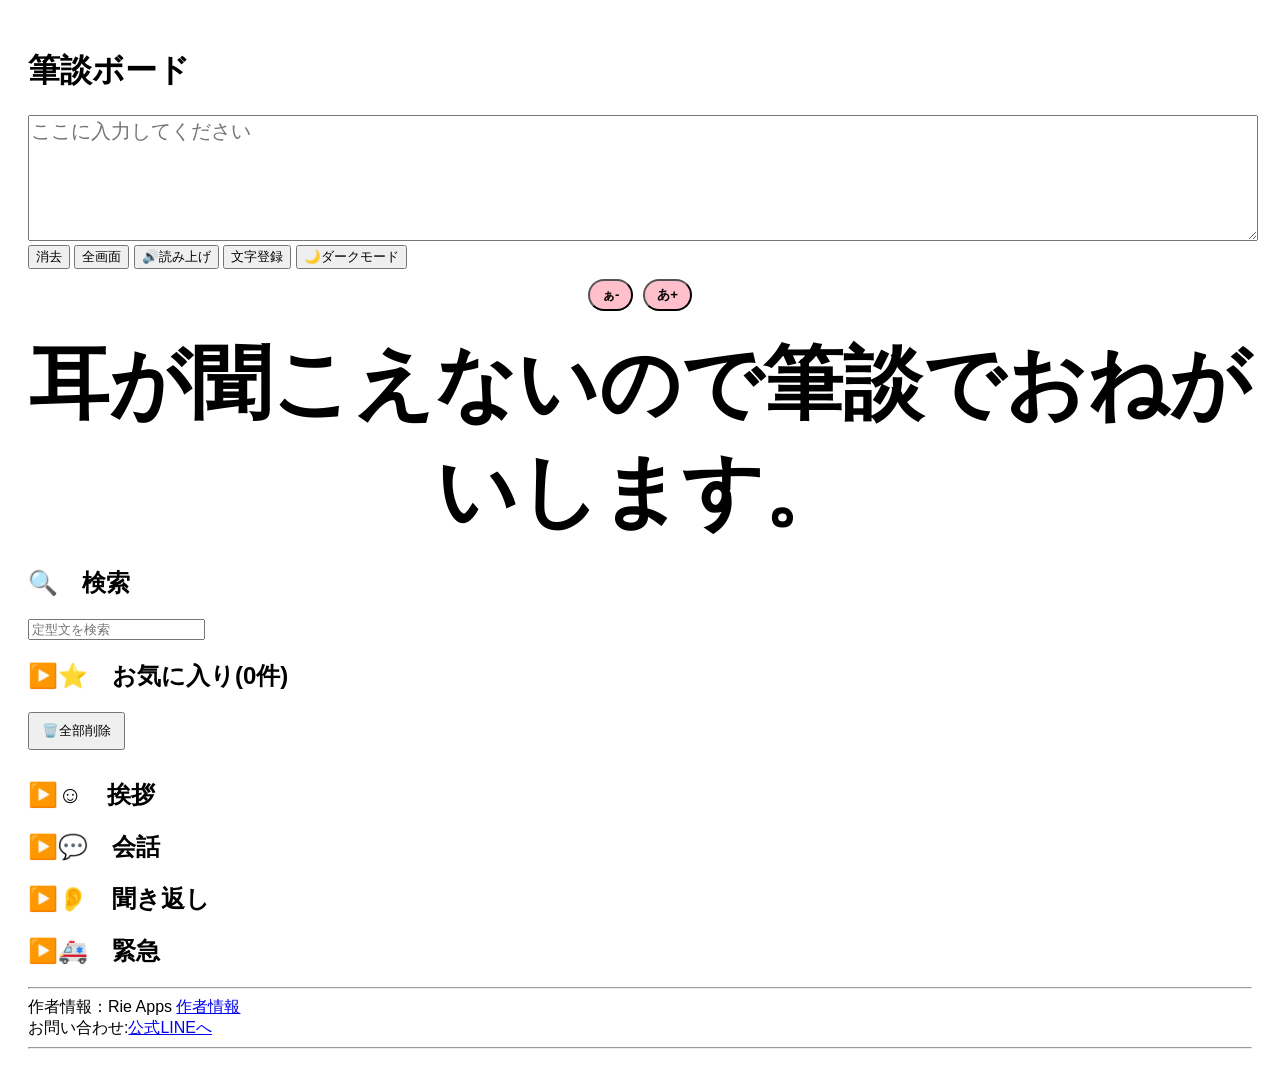
<file: index.html>
<!DOCTYPE html>
<html lang="ja">
<head>
    <meta charset="UTF-8">
    <meta name="viewport" content="width=device-width, initial-scale=1.0">
    <title>筆談ボード</title>
    <link rel="stylesheet" href="style.css">
</head>
<body>

    <h1>筆談ボード</h1>

    <textarea id="inputText" placeholder="ここに入力してください"></textarea>
    <div id="topButtons">
    <button id="clearButton">消去</button>
    <button id="fullscreenButton">全画面</button>
    <button id ="speakButton">🔊読み上げ</button>
    <button id="addFavoriteButton">文字登録</button>
    <button id="themeButton">🌙ダークモード</button>
    </div>
    <div class="fontArea">
    <button id = "fontMinusButton" class="fontButton">ぁ-</button>
    <button id = "fontPlusButton" class="fontButton">あ+</button>
    </div>

    <div id="displayText">耳が聞こえないため、筆談でお願いします。</div>

    <h2>🔍　検索</h2>
    <input 
        type="text"
        id="searchInput"
        placeholder="定型文を検索"
    />

    

    <h2 id ="favoriteTitle">▶️⭐　お気に入り</h2>
    <button id="clearFavoritesButton" class="dangerButton">
        🗑️全部削除
    </button>
    <div id="favoriteArea">

    </div>

    <h2 id="grretingTitle">▶️☺️　挨拶</h2>
    <div id="grretingArea">
    <button class="phraseButton grreting">おはようございます</button>
    <button class="phraseButton grreting">こんにちは</button>
    <button class="phraseButton grreting">お疲れ様です</button>
    <button class="phraseButton grreting">ありがとうございます</button>
    </div>

    <h2 id="convarsationTitle">▶️💬　会話</h2>
    <div id="convarsationArea">
    <button class="phraseButton convarsation">はい</button>
    <button class="phraseButton convarsation">いいえ</button>
    <button class="phraseButton convarsation">わかった</button>
    <button class="phraseButton convarsation">わからなかった</button>
    <button class="phraseButton convarsation">すみません</button>
    </div>

    <h2 id="repeatTitle">▶️👂️　聞き返し</h2>
    <div id="repeatArea">
    <button class="phraseButton repeat">ゆっくりお話してください</button>
    <button class="phraseButton repeat">もう一度お願いします</button>
    <button class="phraseButton repeat">このアナウンスは何を言っていますか</button>
    </div>

    <H2 id="emergencyTitle">▶️🚑️　緊急</H2>
    <div id="emergencyArea">
    <button id="helpbutton" class="phraseButton emergency">HELP</button>
    <button class="phraseButton emergency">救急車を呼んでください</button>
    </div>
   
    <script src="script.js"></script>

    <hr>
    作者情報：Rie Apps <a href="https://ri5478yosefu7-web.github.io/hitsudan-board/about.html">作者情報</a><br>
    お問い合わせ:<a href="https://lin.ee/XVADDzL">公式LINEへ</a>
    <hr>
</body>
</html>
</file>
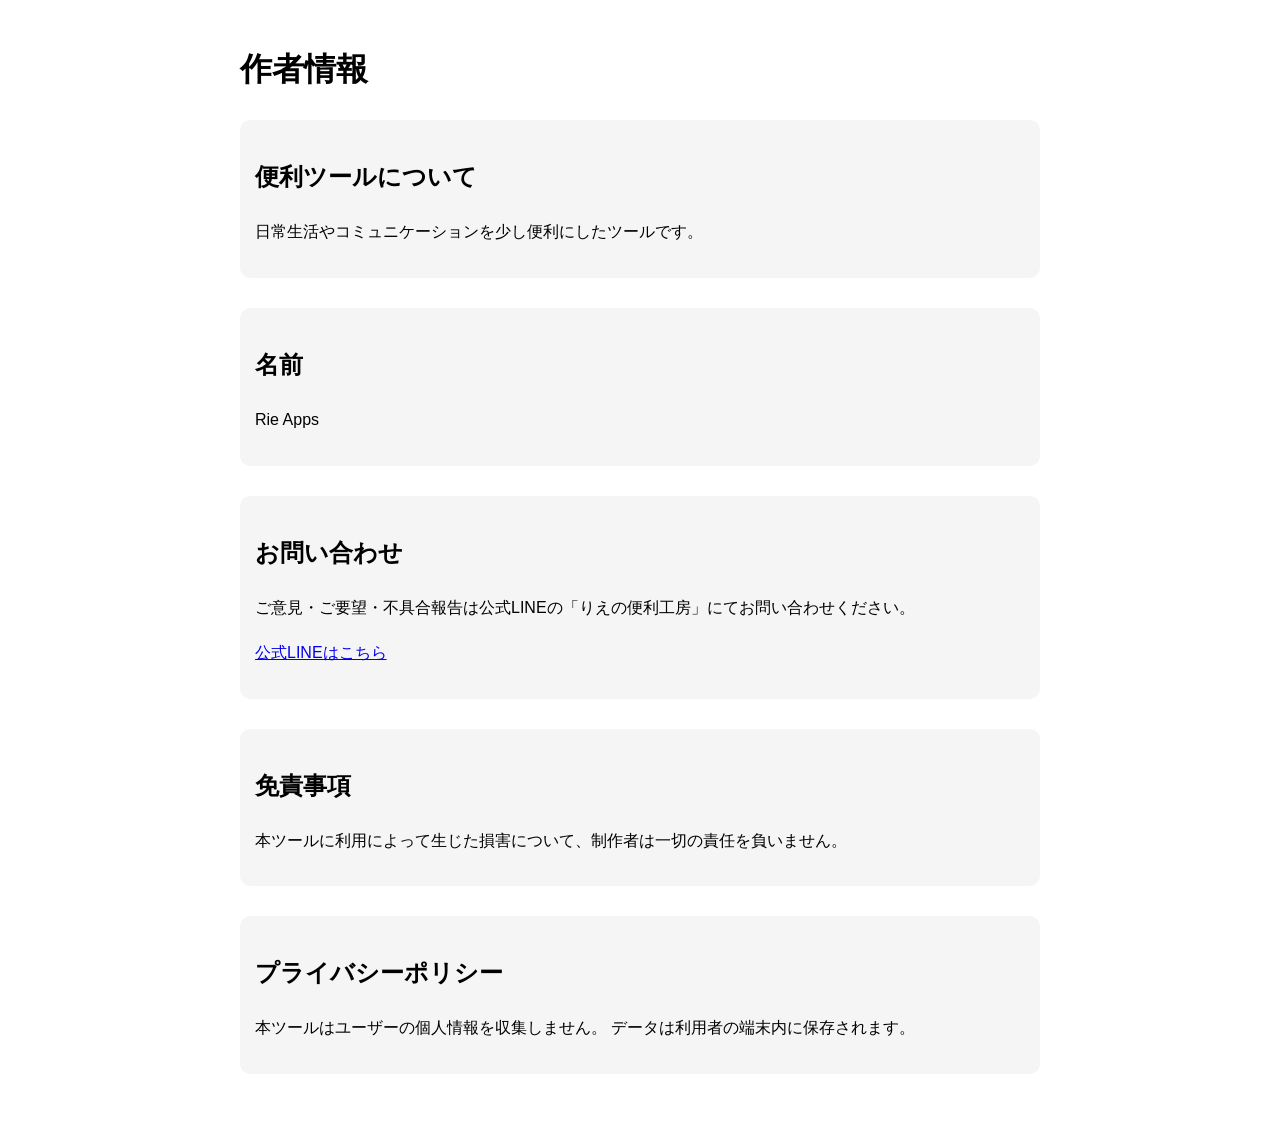
<file: about.html>
<!DOCTYPE html>
<html lang="ja">
    <head>
        <meta charset="UTF-8">
        <meta name="viewport" content="width=device-width, initial-scale=1.0">
        <title>作者情報</title>
    <style>
        body {
            font-family:  sans-serif;
            max-width: 800px;
            margin: auto;
            padding: 20px;
            line-height: 1.8;
        }
        section {
            margin-bottom: 30px;
        }

        .card {
            background-color: #f5f5f5;
            padding:15px;
            border-radius: 10px;
        }
    </style>
    </head>

    <body>
        <h1>作者情報</h1>

        <section class="card">
            <h2>便利ツールについて</h2>
            <p>
                日常生活やコミュニケーションを少し便利にしたツールです。
            </p>
        </section>

        <section class="card">
            <h2>名前</h2>
            <p>Rie Apps</p>
        </section>

        <section class="card">
            <h2>お問い合わせ</h2>
            <p>ご意見・ご要望・不具合報告は公式LINEの「りえの便利工房」にてお問い合わせください。</p>
            <p><a href="https://lin.ee/XVADDzL" target="_blank" rel="noopener noreferrer">公式LINEはこちら</a></p>
        </section>

        <section class="card">
            <h2>免責事項</h2>
            <p>本ツールに利用によって生じた損害について、制作者は一切の責任を負いません。</p>
            </p>
        </section>
        <section class="card">
            <h2>プライバシーポリシー</h2>
            <p>本ツールはユーザーの個人情報を収集しません。
                データは利用者の端末内に保存されます。
            </p>
    </body>
</html>
</file>
<file: style.css>
body {
    font-family: sans-serif;
    padding: 20px;
}

textarea {
    width: 100%;
    height: 120px;
    font-size: 20px;
}

.topButtons{
    display: flex;
    flex-wrap: wrap;
    gap: 8px;
}

#displayText {
    margin-top: 20px;
    font-size: 80px;
    font-weight: bold;
    text-align: center;
}

.phraseButton{
    font-size: 24px;
    padding: 15px 20px;
    margin: 8px;
    border-radius: 10px;
}

#helpbutton{
    font-size: 50px;
}

.blink{
    animation: blink 0.5s infinite;
    color:red;
}

@keyframes blink {
    0%{
        opacity: 1;
    }

    50%{
        opacity: 0;
    }

    100%{
        opacity: 1;
    }
    
}

.greeting{
    background-color: #99ee99;
}

.convarsation{
    background-color: #87cefa;
}

.repeat{
    background-color: #FFF3a0;
}

.emergency{
    background-color: #FF9999;
}

#displayText{
    white-space: pre-line;
}

h2{
    cursor: pointer;
}

#grretingArea{
    display: none;
}

#convarsationArea{
    display: none;
}

#repeatArea{
    display: none;
}

#emergencyArea{
    display: none;
}

.favoriteItem{
    display: flex;
}

button{
    cursor: pointer;
}
.dangerButton{
    margin-bottom: 10px;
    padding: 8px 12px;
}

.fontButton{
    border-radius: 20px;
    padding: 5px 12px;
    background-color: pink;
    font-weight: bold;
}

.fontArea{
    display: flex;
    justify-content: center;
    gap: 10px;
    margin-top: 10px;
}

.darkMode{
    background-color: #222;
    color: white;
}

.darkMode.textArea{
    background-color: #333;
    color: white;
}

.darkMode.button{
    border: 1px solid #666;
}

.darkMode.displayText{
    color:white;
}

@media (max-width: 768px) {
    body{
        padding: 10px;
    }
    textarea{
        height: 100px;
        font-size: 18px;
    }
    #displayText{
        font-size: 40px;
        word-break: break-word;
    }
    .phraseButton{
        width: 100%;
        font-size: 22px;
        padding: 10px;
    }
    button{
        font-size: 18px;
        padding: 10px;
    }
    .fontButton{
        width: auto;
    }
    #searchInput{
        width: 100%;
        box-sizing: border-box;
    }

hr{
   height: 3px;
   background-color: black;
   border: none;
}
    
}
</file>
